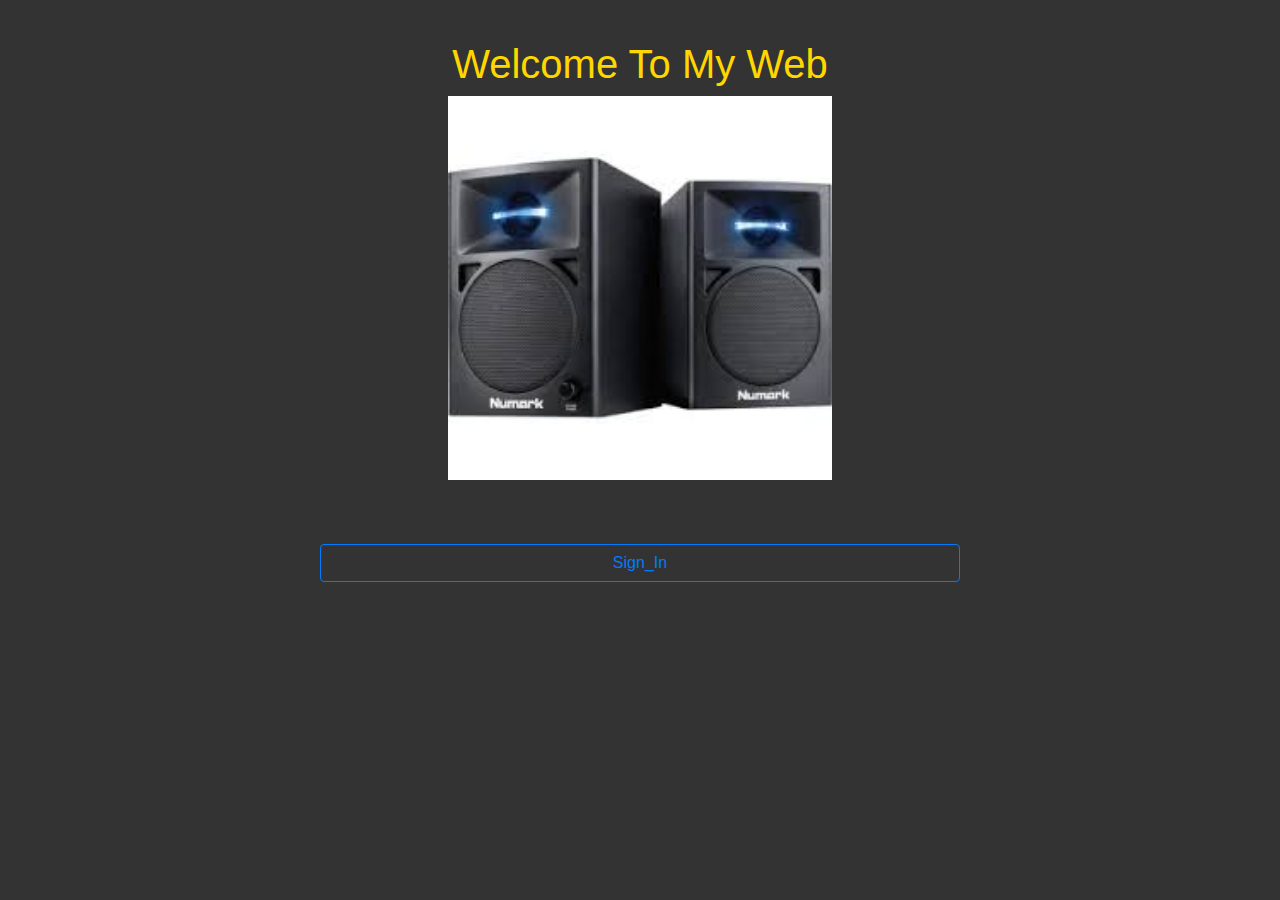
<file: index.html>
<!DOCTYPE html>
<html lang="en">

<head>
    <meta charset="UTF-8">
    <meta http-equiv="X-UA-Compatible" content="IE=edge">
    <meta name="viewport" content="width=device-width, initial-scale=1.0">
    <link rel="Stylesheet" href="./css/bootstrap.min.css">
    <link rel="Stylesheet" href="./css/main.css">
    <title>GOLDEY Speaker</title>
</head>

<body>

    <h1 style="font-family:Trebuchet MS, sans-serif;">Welcome To My Web</h1>
    <div class="img" style="width: 100%; text-align: center;">
        <img class="image" src="./photo/images.jpg"><br>
    </div>

    <button id="sign" class="btn btn-outline-primary">Sign_In</button>
    <script type="text/javascript">
        document.getElementById("sign").onclick = function () {
            location.href = "Sign_In.html";
        };
    </script>


    <script src="./js/jquery.slim.min.js"></script>
    <script src="./js/popper.min.js"></script>
    <script src="./js/bootstrap.min.js"></script>
    <script src="./js/main.js"></script>
</body>

</html>
</file>
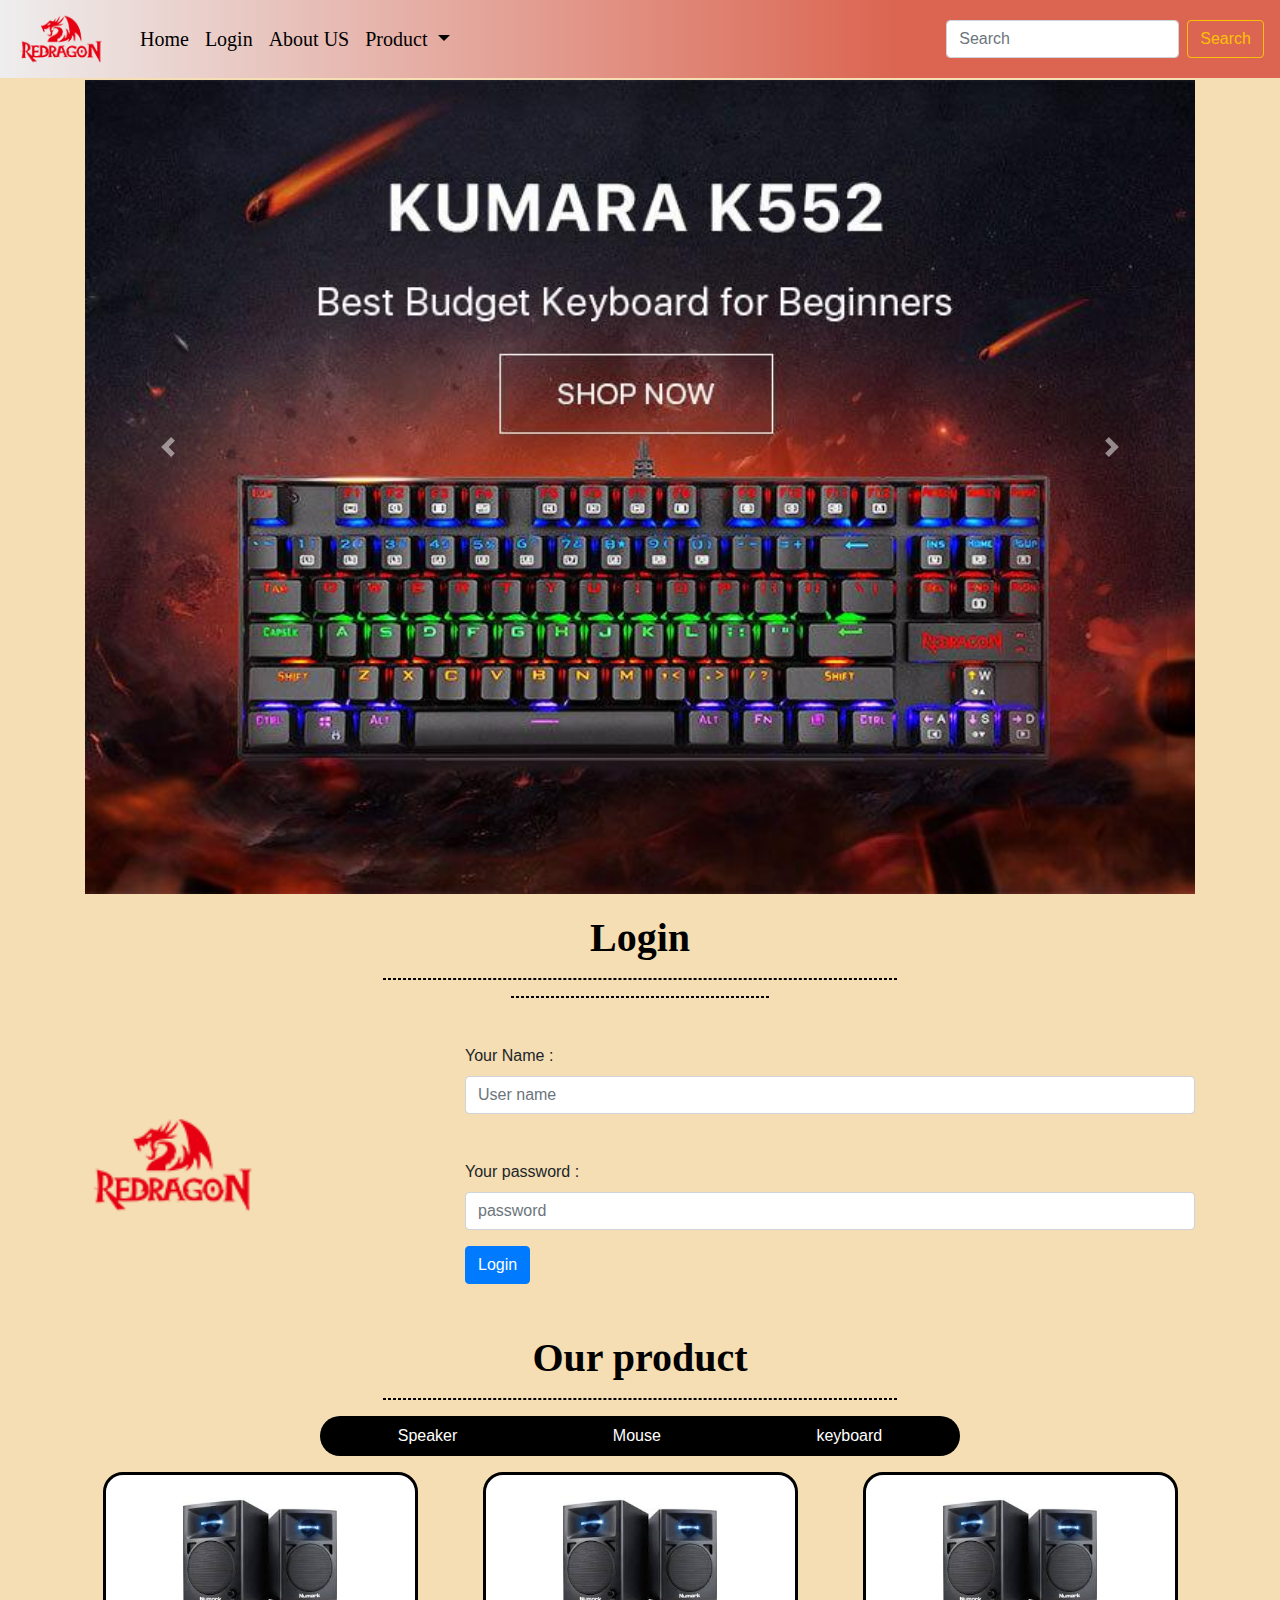
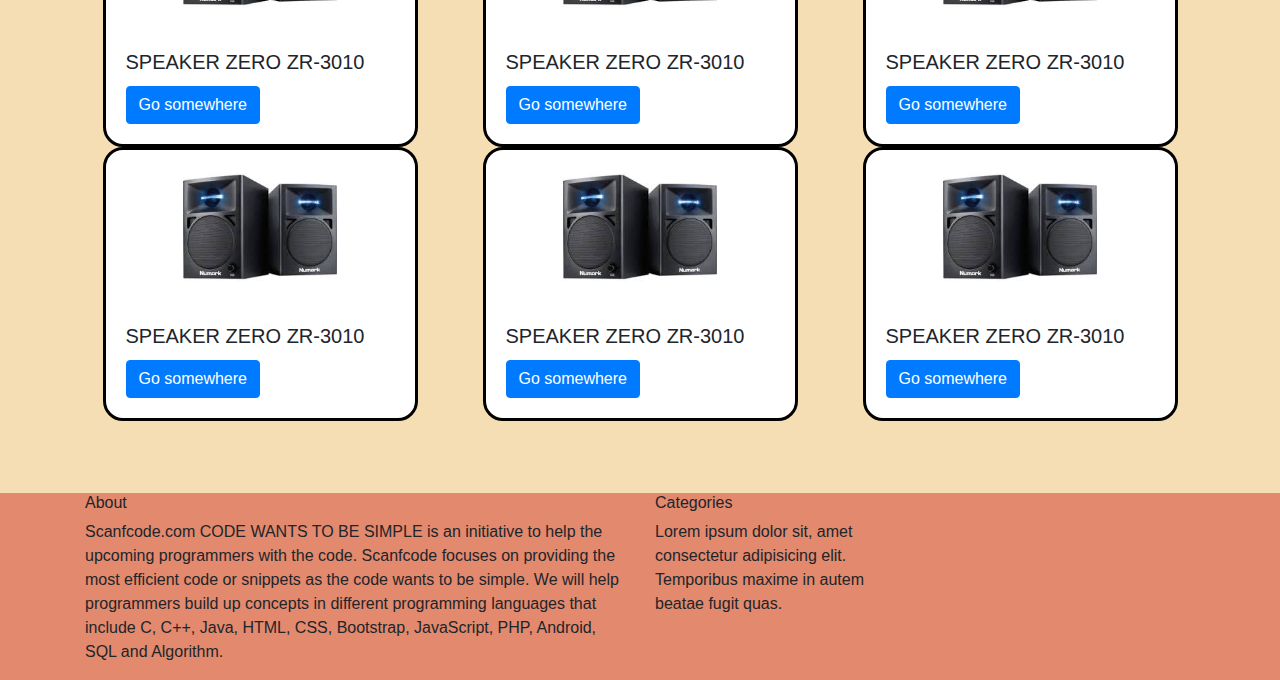
<file: home.html>
<!DOCTYPE html>
<html lang="en">
<head>
    <meta charset="UTF-8">
    <meta http-equiv="X-UA-Compatible" content="IE=edge">
    <meta name="viewport" content="width=device-width, initial-scale=1.0">
    <link rel="Stylesheet" href="./css/bootstrap.min.css">
    <link rel="Stylesheet" href="./css/main2.css">
    <title>Red Dragon</title>
</head>
<body>
    <header id="header">
        <nav class="navbar fixed-top navbar-expand-lg navbar-light ">
            <a class="navbar-brand" href="#"><img src="./photo/new-redragon-logo_180x.png" style="width: 90%;" alt=""></a>
            <button class="navbar-toggler" type="button" data-toggle="collapse" data-target="#navbarSupportedContent" aria-controls="navbarSupportedContent" aria-expanded="false" aria-label="Toggle navigation">
              <span class="navbar-toggler-icon"></span>
            </button>
          
            <div class="collapse navbar-collapse" id="navbarSupportedContent">
              <ul class="navbar-nav mr-auto">
                <li class="nav-item ">
                  <a class="nav-link" href="#">Home <span class="sr-only">(current)</span></a>
                </li>
                <li class="nav-item">
                  <a class="nav-link" href="#Login">Login</a>
                </li>
                <li class="nav-item">
                  <a class="nav-link" href="#About-us">About US</a>
                </li>
                <li class="nav-item dropdown">
                  <a class="nav-link dropdown-toggle" href="#" id="navbarDropdown" role="button" data-toggle="dropdown" >
                    Product
                  </a>
                  <div class="dropdown-menu" aria-labelledby="navbarDropdown">
                    <a class="dropdown-item" href="#pills-tab">Speaker</a>
                    <div class="dropdown-divider"></div>
                    <a class="dropdown-item" href="#pills-tab">Mouse</a>
                    <div class="dropdown-divider"></div>
                    <a class="dropdown-item" href="#pills-tab">keyboard</a>
                  </div>
                </li>
              </ul>
              <form class="form-inline my-2 my-lg-0">
                <input class="form-control mr-sm-2" type="search" placeholder="Search" aria-label="Search">
                <button class="btn btn-outline-warning my-2 my-sm-0" type="submit">Search</button>
              </form>
            </div>
          </nav> 
        <div class="container">
        <div id="carouselExampleFade" class="carousel slide carousel-fade" data-ride="carousel">
            <div class="carousel-inner">
                <div class="carousel-item">
                    <img src="./photo/8.jpg" class="d-block w-100" alt="...">
                </div>
                <div class="carousel-item">
                    <img src="./photo/9.jpg" class="d-block w-100" alt="...">
                </div>
                <div class="carousel-item active">
                    <img src="./photo/8.jpg" class="d-block w-100" alt="...">
                </div>
            </div>
            <a class="carousel-control-prev" href="#carouselExampleFade" role="button" data-slide="prev">
                <span class="carousel-control-prev-icon" aria-hidden="true"></span>
                <span class="sr-only">Previous</span>
            </a>
            <a class="carousel-control-next" href="#carouselExampleFade" role="button" data-slide="next">
                <span class="carousel-control-next-icon" aria-hidden="true"></span>
                <span class="sr-only">Next</span>
            </a>
        </div>
    </div>
    </header>
    <section id="Login">
       <div class="login">
         <h1 style="font-family: cursive;"><b>Login</b></h1>
         <hr style="border: 1px dashed black; width: 40%;">
         <hr style="border: 1px dashed black; width: 20%;">
       </div>
       <div class="container">
         <div class="row">
           <div class="col-lg-4 ">
             <div class="image">
             <img src="./photo/new-redragon-logo_180x.png" alt="">
           </div>
          </div>
            <div class="col-lg-8 ">
              <form>
                <div class="form-group">
                  <label for="InputEmail1">Your Name : </label>
                  <input type="text" class="form-control" placeholder="User name">
                </div>  
                <div class="form-group">
                    <label for="exampleInputEmail1">Your password : </label>
                    <input type="password" class="form-control" placeholder="password">
                  </div>
                <button type="submit" class="btn btn-primary">Login</button>
              </form>
            </div>
         </div>
         </div>
        </div>
         
         
    </section>
    <section id="Product">
      <h1 style="margin-top: 50px;font-family: cursive;"><b>Our product</b></h1>
      <hr style="border: 1px dashed black; width: 40%;">

      <ul class="nav nav-pills mb-3 mx-auto " id="pills-tab" role="tablist">
        <li class="nav-item" role="presentation">
          <a class="nav-link active" id="pills-speaker-tab" data-toggle="pill" href="#pills-speaker" role="tab" aria-controls="pills-home" >Speaker</a>
        </li>
        <li class="nav-item" role="presentation">
          <a class="nav-link" id="pills-mouse-tab" data-toggle="pill" href="#pills-mouse" role="tab" aria-controls="pills-profile" >Mouse</a>
        </li>
        <li class="nav-item" role="presentation">
          <a class="nav-link" id="pills-keyboard-tab" data-toggle="pill" href="#pills-keyboard" role="tab" aria-controls="pills-contact" >keyboard</a>
        </li>
      </ul>
      <div class="tab-content" id="pills-tabContent">
        <div class="tab-pane fade show active" id="pills-speaker" role="tabpanel" aria-labelledby="pills-home-tab">
          <div class="container">
          <div class="row"> 
            <div class="col-xl-4 col-lg-4 col-md-6 col-sm-12 ">
              <div class="card" style="border:solid black; border-radius: 20px;width: 90%;">
                <img src="./photo/images.jpg"  style="width: 50%; margin:auto" alt="...">
                <div class="card-body">
                  <h5 class="card-title">SPEAKER ZERO ZR-3010</h5>
                  <a href="#" class="btn btn-primary">Go somewhere</a>
                </div>
              </div>
            </div>
            <div class=" col-lg-4 col-md-6 ">
              <div class="card" style="border:solid black; border-radius: 20px;width: 90%;">
                <img src="./photo/images.jpg"  style="width: 50%; margin: auto;" alt="...">
                <div class="card-body">
                  <h5 class="card-title">SPEAKER ZERO ZR-3010</h5>
                  <a href="#" class="btn btn-primary">Go somewhere</a>
                </div>
              </div>
            </div>
            <div class=" col-lg-4 col-md-6 ">
              <div class="card" style="border:solid black; border-radius: 20px;width: 90%;">
                <img src="./photo/images.jpg"  style="width: 50%; margin: auto;" alt="...">
                <div class="card-body">
                  <h5 class="card-title">SPEAKER ZERO ZR-3010</h5>
                  <a href="#" class="btn btn-primary">Go somewhere</a>
                </div>
              </div>
            </div>
            <div class=" col-lg-4 col-md-6 ">
              <div class="card" style="border:solid black; border-radius: 20px;width: 90%;">
                <img src="./photo/images.jpg"  style="width: 50%; margin: auto;" alt="...">
                <div class="card-body">
                  <h5 class="card-title">SPEAKER ZERO ZR-3010</h5>
                  <a href="#" class="btn btn-primary">Go somewhere</a>
                </div>
              </div>
            </div>
            <div class=" col-lg-4 col-md-6 ">
              <div class="card" style="border:solid black; border-radius: 20px;width: 90%;">
                <img src="./photo/images.jpg"  style="width: 50%; margin: auto;" alt="...">
                <div class="card-body">
                  <h5 class="card-title">SPEAKER ZERO ZR-3010</h5>
                  <a href="#" class="btn btn-primary">Go somewhere</a>
                </div>
              </div>
          </div>
          <div class=" col-lg-4 col-md-6 ">
            <div class="card" style="border:solid black; border-radius: 20px;width: 90%;">
              <img src="./photo/images.jpg"  style="width: 50%; margin: auto;" alt="...">
              <div class="card-body">
                <h5 class="card-title">SPEAKER ZERO ZR-3010</h5>
                <a href="#" class="btn btn-primary">Go somewhere</a>
              </div>
            </div>
        </div>
      </div>
        </div>
        </div>
        <div class="tab-pane fade" id="pills-mouse" role="tabpanel" aria-labelledby="pills-profile-tab">
          <div class="container">        
          <div class="row"> 
            <div class="col-lg-4 col-md-6 ">
              <div class="card" style="border:solid black; border-radius: 20px;width: 90%;">
                <img src="./photo/5.jfif"  style="width: 50%; margin: auto;" alt="...">
                <div class="card-body">
                  <h5 class="card-title">Dragon_Mouse</h5>
                  <a href="#" class="btn btn-primary">Go somewhere</a>
                </div>
              </div>
            </div>
            <div class="col-lg-4 col-md-6 ">
              <div class="card" style="border:solid black; border-radius: 20px;width: 90%;">
                <img src="./photo/5.jfif"  style="width: 50%; margin: auto;" alt="...">
                <div class="card-body">
                  <h5 class="card-title">Dragon_Mouse</h5>
                  <a href="#" class="btn btn-primary">Go somewhere</a>
                </div>
              </div>
            </div>
            <div class="col-lg-4 col-md-6 ">
              <div class="card" style="border:solid black; border-radius: 20px;width: 90%;">
                <img src="./photo/5.jfif"  style="width: 50%; margin: auto;" alt="...">
                <div class="card-body">
                  <h5 class="card-title">Dragon_Mouse</h5>
                  <a href="#" class="btn btn-primary">Go somewhere</a>
                </div>
              </div>
          </div>
          <div class="col-lg-4 col-md-6 ">
            <div class="card" style="border:solid black; border-radius: 20px;width: 90%;">
              <img src="./photo/5.jfif"  style="width: 50%; margin: auto;" alt="...">
              <div class="card-body">
                <h5 class="card-title">Dragon_Mouse</h5>
                <a href="#" class="btn btn-primary">Go somewhere</a>
              </div>
            </div>
        </div>
        <div class="col-lg-4 col-md-6 ">
          <div class="card" style="border:solid black; border-radius: 20px;width: 90%;">
            <img src="./photo/5.jfif"  style="width: 50%; margin: auto;" alt="...">
            <div class="card-body">
              <h5 class="card-title">Dragon_Mouse</h5>
              <a href="#" class="btn btn-primary">Go somewhere</a>
            </div>
          </div>
      </div>
      <div class="col-lg-4 col-md-6 ">
        <div class="card" style="border:solid black; border-radius: 20px;width: 90%;">
          <img src="./photo/5.jfif"  style="width: 50%; margin: auto;" alt="...">
          <div class="card-body">
            <h5 class="card-title">Dragon_Mouse</h5>
            <a href="#" class="btn btn-primary">Go somewhere</a>
          </div>
        </div>
    </div>
        </div>
      </div>
        </div>
        <div class="tab-pane fade" id="pills-keyboard" role="tabpanel" aria-labelledby="pills-contact-tab">
          <div class="container">
          <div class="row"> 
            <div class="col-lg-4 col-md-6 ">
              <div class="card" style="border:solid black; border-radius: 20px;width: 90%;">
                <img src="./photo/6.jfif"  style="width: 50%; margin: auto;" alt="...">
                <div class="card-body">
                  <h5 class="card-title">Dragon_Keyboard</h5>
                  <a href="#" class="btn btn-primary">Go somewhere</a>
                </div>
              </div>
            </div>
            <div class="col-lg-4 col-md-6 ">
              <div class="card" style="border:solid black; border-radius: 20px;width: 90%;">
                <img src="./photo/6.jfif"  style="width: 50%; margin: auto;" alt="...">
                <div class="card-body">
                  <h5 class="card-title">Dragon_Keyboard</h5>
                  <a href="#" class="btn btn-primary">Go somewhere</a>
                </div>
              </div>
            </div>
            <div class="col-lg-4 col-md-6 ">
              <div class="card" style="border:solid black; border-radius: 20px;width: 90%;">
                <img src="./photo/6.jfif"  style="width: 50%; margin: auto;" alt="...">
                <div class="card-body">
                  <h5 class="card-title">Dragon_Keyboard</h5>
                  <a href="#" class="btn btn-primary">Go somewhere</a>
                </div>
              </div>
            </div>
            <div class="col-lg-4 col-md-6 ">
              <div class="card" style="border:solid black; border-radius: 20px;width: 90%;">
                <img src="./photo/6.jfif"  style="width: 50%; margin: auto;" alt="...">
                <div class="card-body">
                  <h5 class="card-title">Dragon_Keyboard</h5>
                  <a href="#" class="btn btn-primary">Go somewhere</a>
                </div>
              </div>
            </div>
            <div class="col-lg-4 col-md-6 ">
              <div class="card" style="border:solid black; border-radius: 20px;width: 90%;">
                <img src="./photo/6.jfif"  style="width: 50%; margin: auto;" alt="...">
                <div class="card-body">
                  <h5 class="card-title">Dragon_Keyboard</h5>
                  <a href="#" class="btn btn-primary">Go somewhere</a>
                </div>
              </div>
          </div>
          <div class="col-lg-4 col-md-6 ">
            <div class="card" style="border:solid black; border-radius: 20px;width: 90%;">
              <img src="./photo/6.jfif"  style="width: 50%; margin: auto;" alt="...">
              <div class="card-body">
                <h5 class="card-title">Dragon_Keyboard</h5>
                <a href="#" class="btn btn-primary">Go somewhere</a>
              </div>
            </div>
        </div>
  </div>
        </div>
        </div>
      </div>
    </section><br><br><br>
    <section id="About-us">
       <footer class="end">
        <div class="container">
          <div class="row">
            <div class="col-sm-12 col-md-6">
              <h6>About</h6>
              <p >Scanfcode.com CODE WANTS TO BE SIMPLE  is an initiative  to help the upcoming programmers with the code. Scanfcode focuses on providing the most efficient code or snippets as the code wants to be simple.
                 We will help programmers build up concepts in different programming languages that include C, C++, Java, HTML, CSS, Bootstrap, JavaScript, PHP, Android, SQL and Algorithm.</p>
            </div>
    
            <div class="col-xs-6 col-md-3">
              <h6>Categories</h6>
              <p>Lorem ipsum dolor sit, amet consectetur adipisicing elit. 
                Temporibus maxime in autem beatae fugit quas.</p>
            </div>
          </div>
        </div>
       </footer>
    </section>
    <script src="./js/jquery.slim.min.js"></script>
    <script src="./js/popper.min.js"></script>
    <script src="./js/bootstrap.min.js"></script>
</body>
</html>
</file>
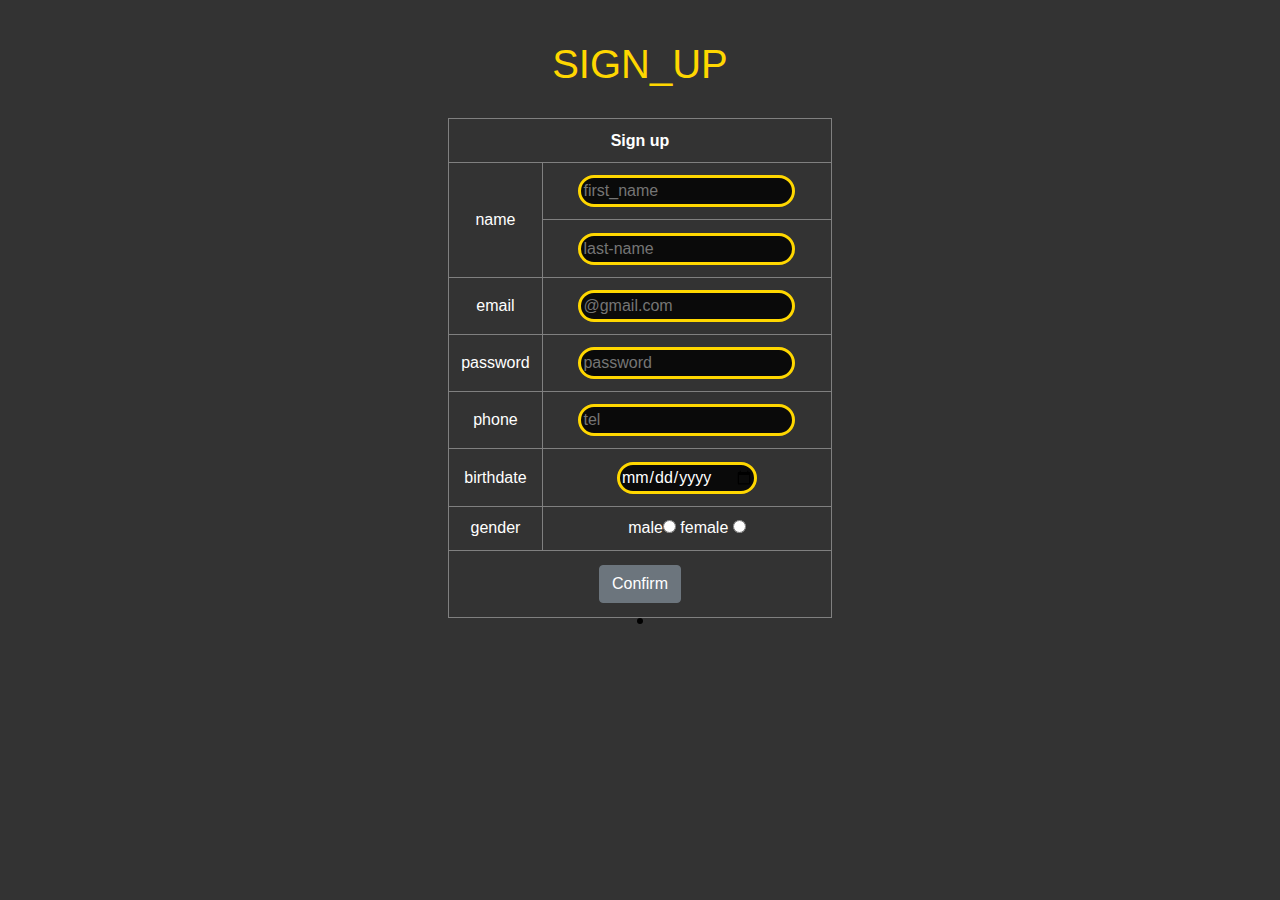
<file: Sign_In.html>
<!DOCTYPE html>
<html lang="en">

<head>
  <meta charset="UTF-8">
  <meta http-equiv="X-UA-Compatible" content="IE=edge">
  <meta name="viewport" content="width=device-width, initial-scale=1.0">
  <link rel="Stylesheet" href="./css/bootstrap.min.css">
  <link rel="Stylesheet" href="./css/main.css">
  <title>Sign_up page</title>

</head>

<body>
  <h1>SIGN_UP</h1>
  <div class="info" style="margin-top: 30px;">
    <table border="1">

      <tr>
        <th colspan="2" style="text-align: center;">Sign up</th>
      </tr>
      <tr>
        <td rowspan="2">name </td>
        <td><input type="text" placeholder="first_name"></td>
      </tr>
      <td><input type="text" placeholder="last-name"></td>
      <tr>
        <td>email </td>
        <td><input type="email" placeholder="@gmail.com"></td>
      </tr>
      <tr>
        <td> password </td>
        <td><input type="password" placeholder="password"></td>
      </tr>
      <tr>
        <td>phone</td>
        <td><input type="tel" placeholder="tel"></td>
      </tr>
      <tr>
        <td> birthdate </td>
        <td><input type="date" value="date"></td>
      </tr>
      <tr>
        <td> gender </td>
        <td>male<input name="gender" type="radio">
          female <input name="gender" type="radio"></td>
      </tr>
      <tr style="text-align: center;">
        <th colspan="2"><button id="confirm" type="button" class="btn btn-secondary">Confirm</button></th>
      </tr>
    </table>
  </div>
  <div class="data">


  </div>
  <script src="./js/jquery.slim.min.js"></script>
  <script src="./js/popper.min.js"></script>
  <script src="./js/bootstrap.min.js"></script>
  <script src="./js/main.js"></script>

</body>

</html>
</file>
<file: css/main.css>
body{
    background-color: rgba(0, 0, 0,0.8);
}
h1{
    text-align: center;
    color: gold;
    margin-top: 40px;
}
#sign{
    text-align: center;
    width: 50%;
    margin-left: 25%;
    margin-top: 5%;

}
.image{

    width: 30%;

}
.info table{
    width: 30%;
    height: 500px;
    margin: auto;
    color: white;
    text-align: center;

}
.info table input{
    background-color: rgba(0, 0, 0,0.8);
    color: white;
    border-radius: 20px;
    border: solid gold;
    
}
.data{
    color: white;
    font-size: 20px;
    text-align: center;
    margin:auto;
    margin-bottom: 30px;
    background-color: rgba(233, 81, 94,0.3);
    border-radius: 20px;
    border: solid black;
    width:fit-content;
    flex-wrap: wrap; 
}

@media (max-width:850px) {
    
    .image{

        width: 50%;
    
    }
}
</file>
<file: css/main2.css>
body{
background-color: rgb(245, 222, 179);
}
.navbar {
    background: linear-gradient(to left, rgb(219, 101, 81) 30%, #eee);
}
#navbarSupportedContent ul li a.nav-link{
    color: black;
    font-size: 20px;
    font-family: 'Fuzzy Bubbles', cursive;
    transition: all 1s;
}
    #navbarSupportedContent ul li:hover a.nav-link {
       background-color: black;
       color: white;
        border-radius:50px;       
        transform: rotate(360deg);
    }
.carousel-inner .carousel-item {
    margin-top: 80px;
}
.carousel-inner .carousel-item img{
size: 100% 100%;
}
h1{
    text-align: center;
    margin-top: 20px;
    color: black;
}
#Login img{
    width: 50%;
    margin-top: 100px;  
}
#Login .form-group label{
    
    margin-top: 30px;

}
#Product .nav-pills{
    justify-content: space-around;
    background-color: black;
    border-radius: 50px;
    width: 50%;
}
.nav-pills .nav-link.active{
    background-color: black;
}
.nav-link{
    color: white;
}
h4{
    font-family: cursive;
}
.card{
    margin:auto;
    
}
#Product .product img{
    border-radius: 30px;
    border: solid black;
    
}
#About-us {
    background-color: rgba(219, 101, 81,0.7);
}
@media (max-width:600px) {
    #Login img{
    margin-left: 100px;
    margin-top: 10px;
    }
    #Product .nav-pills {
        width: 100%;
    }
    #Product .product {
        margin-left: 70px;
    }
}
</file>
